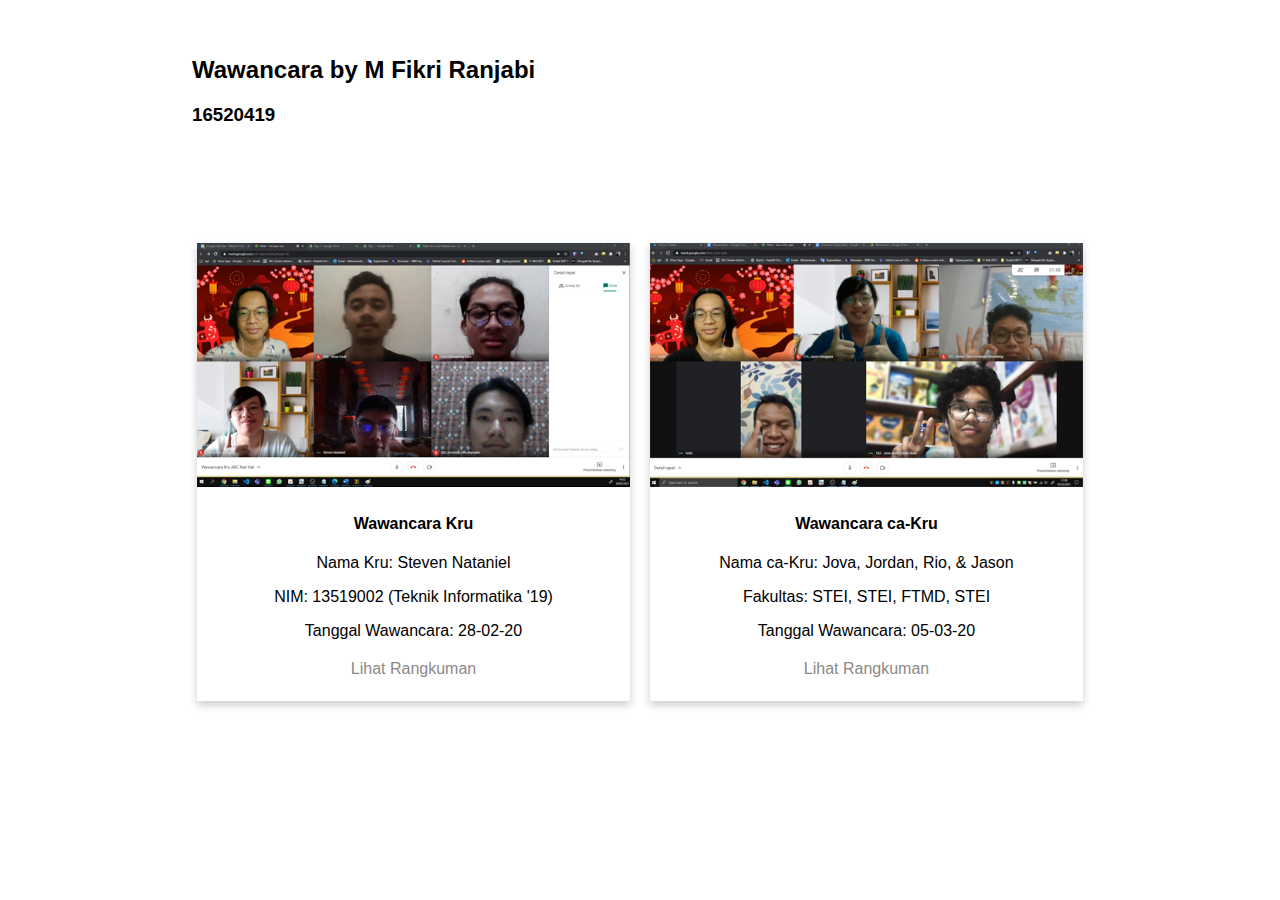
<file: index.html>
<!DOCTYPE html>
<html lang="eng">
    <head>
        <meta charset="UTF-8">
        <meta http-equiv="X-UA-Compatible" content="IE=edge">
        <meta name="viewport" content="width=device-width, initial-scale=1.0">
        <title>Tugas Ranjabi</title>
        <link rel="stylesheet" href="style.css">
    </head>

    <body>
        <br>
        <br>
        <h2>Wawancara by M Fikri Ranjabi</h2>
        <h3>16520419</h3>
        <script src="index.js"></script>
        <div class="row">
            <div class="column">
                <div class="card">
                    <a href="wawan1.html">
                    <img src="./arc1.png" alt="Avatar" style="width:100%">
                  </a>
                    <div class="container">
                      <h4><b>Wawancara Kru</b></h4>
                      <p>Nama Kru: Steven Nataniel</p>
                      <p>NIM: 13519002 (Teknik Informatika '19)</p>
                      <p>Tanggal Wawancara: 28-02-20</p>
                      <h2> </h2>
                      <a href="wawan1.html">Lihat Rangkuman</a>
                      <h1> </h1>
                    </div>
                
                  </div>
            </div>
            <div class="column">
              <div class="card">
                  <a href="wawan2.html">
                  <img src="./arc2.png" alt="Avatar" style="width:100%">
                </a>
                  <div class="container">
                    <h4><b>Wawancara ca-Kru</b></h4>
                    <p>Nama ca-Kru: Jova, Jordan, Rio, & Jason</p>
                    <p>Fakultas: STEI, STEI, FTMD, STEI</p>
                    <p>Tanggal Wawancara: 05-03-20</p>
                    <h2> </h2>
                    <a href="wawan2.html">Lihat Rangkuman</a>
                    <h1> </h1>
                  </div>
              
                </div>
          </div>
          </div>
        
    </body>
</html>
</file>
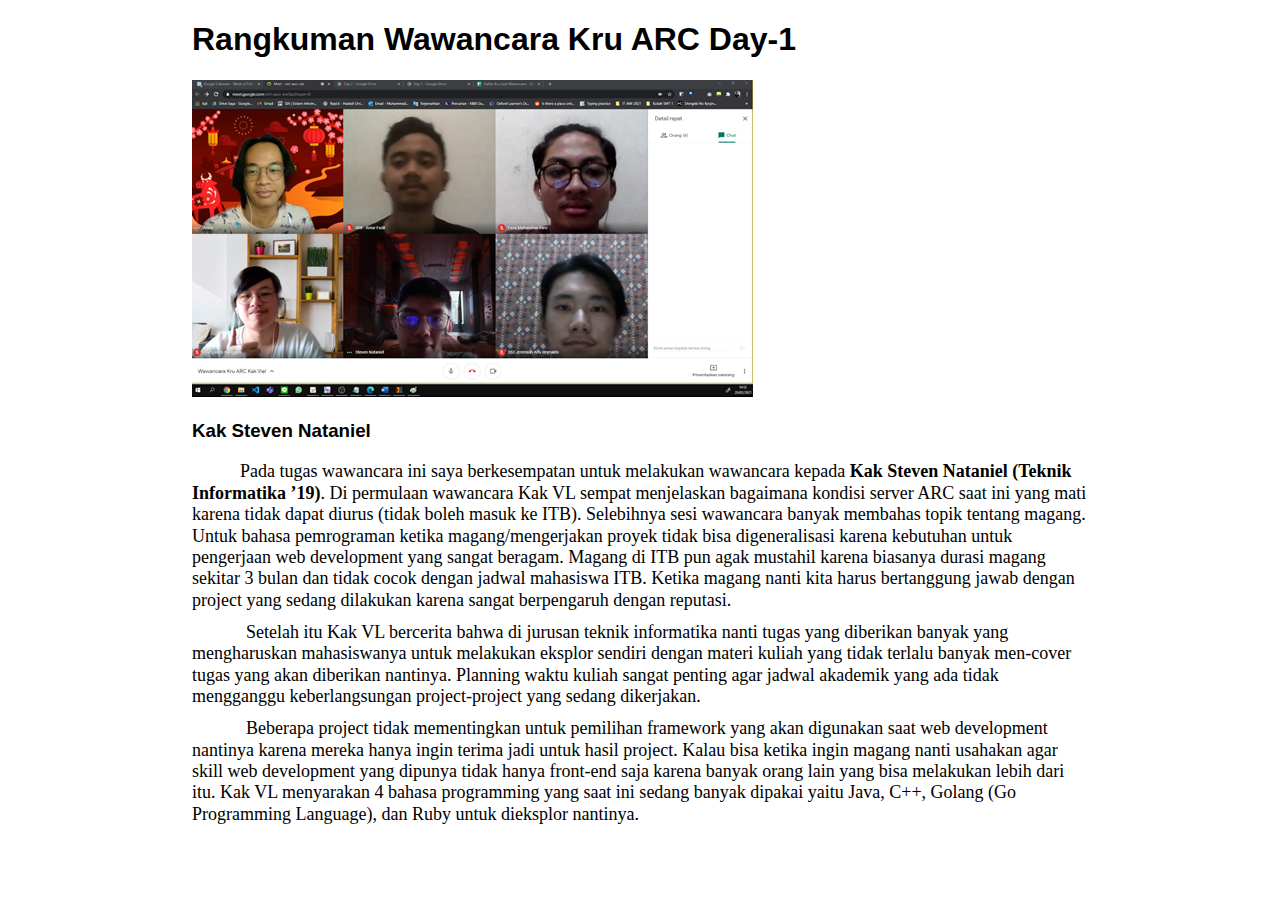
<file: wawan1.html>
<!DOCTYPE html>
<html>
    
   <head>
      <title>HTML Image as link</title>
      <link rel="preconnect" href="https://fonts.gstatic.com">
<link href="https://fonts.googleapis.com/css2?family=PT+Sans&display=swap" rel="stylesheet">
<style>
    body {
        font-family: 'PT Sans', sans-serif;
    }
</style>
<link rel="stylesheet" href="style.css">
   </head>
   <body>
      <h1>Rangkuman Wawancara Kru ARC Day-1</h1>
         <img alt="" src="./arc1.png" >
      </a>
      <h3>Kak Steven Nataniel</h3>
      <p style='margin-top:0cm;margin-right:0cm;margin-bottom:8.0pt;margin-left:0cm;line-height:107%;font-size:20px;font-family:"Calibri",sans-serif;text-indent:36.0pt;'><span style='font-size:18px;line-height:107%;font-family:"Times New Roman",serif;'>Pada tugas wawancara ini saya berkesempatan untuk melakukan wawancara kepada <strong>Kak Steven Nataniel (Teknik Informatika &rsquo;19)</strong>. Di permulaan wawancara Kak VL sempat menjelaskan bagaimana kondisi server ARC saat ini yang mati karena tidak dapat diurus (tidak boleh masuk ke ITB). Selebihnya sesi wawancara banyak membahas topik tentang magang. Untuk bahasa pemrograman ketika magang/mengerjakan proyek tidak bisa digeneralisasi karena kebutuhan untuk pengerjaan web development yang sangat beragam. Magang di ITB pun agak mustahil karena biasanya durasi magang sekitar 3 bulan dan tidak cocok dengan jadwal mahasiswa ITB. Ketika magang nanti kita harus bertanggung jawab dengan project yang sedang dilakukan karena sangat berpengaruh dengan reputasi.</span></p>
      <p style='margin-top:0cm;margin-right:0cm;margin-bottom:8.0pt;margin-left:0cm;line-height:107%;font-size:20px;font-family:"Calibri",sans-serif;'><span style='font-size:18px;line-height:107%;font-family:"Times New Roman",serif;'>&nbsp; &nbsp; &nbsp; &nbsp; &nbsp; &nbsp;&nbsp;Setelah itu Kak VL bercerita bahwa di jurusan teknik informatika nanti tugas yang diberikan banyak yang mengharuskan mahasiswanya untuk melakukan eksplor sendiri dengan materi kuliah yang tidak terlalu banyak men-cover tugas yang akan diberikan nantinya. Planning waktu kuliah sangat penting agar jadwal akademik yang ada tidak mengganggu keberlangsungan project-project yang sedang dikerjakan.</span></p>
      <p style='margin-top:0cm;margin-right:0cm;margin-bottom:8.0pt;margin-left:0cm;line-height:107%;font-size:20px;font-family:"Calibri",sans-serif;'><span style='font-size:18px;line-height:107%;font-family:"Times New Roman",serif;'>&nbsp; &nbsp; &nbsp; &nbsp; &nbsp; &nbsp; Beberapa project tidak mementingkan untuk pemilihan framework yang akan digunakan saat web development nantinya karena mereka hanya ingin terima jadi untuk hasil project. Kalau bisa ketika ingin magang nanti usahakan agar skill web development yang dipunya tidak hanya front-end saja karena banyak orang lain yang bisa melakukan lebih dari itu. Kak VL menyarakan 4 bahasa programming yang saat ini sedang banyak dipakai yaitu Java, C++, Golang (Go Programming Language), dan Ruby untuk dieksplor nantinya.&nbsp;</span></p>
   </body>
</html>
</file>
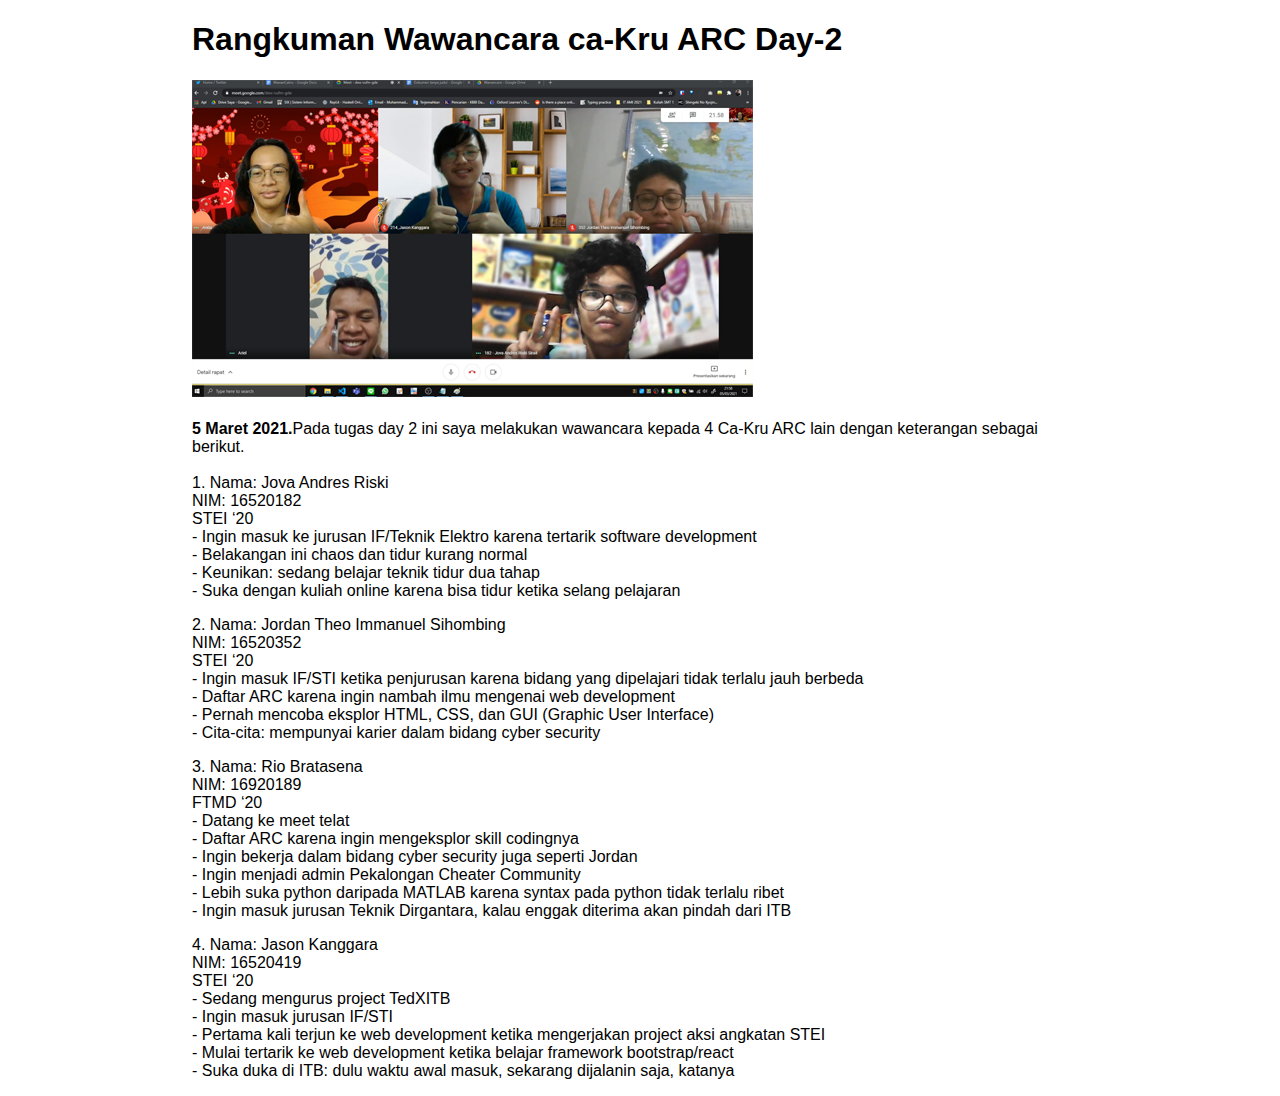
<file: wawan2.html>
<!DOCTYPE html>
<html>
    
   <head>
      <title>HTML Image as link</title>
      <link rel="preconnect" href="https://fonts.gstatic.com">
<link href="https://fonts.googleapis.com/css2?family=PT+Sans&display=swap" rel="stylesheet">
<style>
    body {
        font-family: 'PT Sans', sans-serif;
    }
</style>
<link rel="stylesheet" href="style.css">
   </head>
   <body>
      <h1>Rangkuman Wawancara ca-Kru ARC Day-2</h1>
         <img alt="" src="./arc2.png" >
      </a>
      <h3> </h3>
      <p><b>5 Maret 2021.</b>Pada tugas day 2 ini saya melakukan wawancara kepada 4 Ca-Kru ARC lain dengan keterangan sebagai berikut.<br>
         <br>
         1. Nama: Jova Andres Riski<br>
         NIM: 16520182<br>
         STEI &lsquo;20<br>
         - Ingin masuk ke jurusan IF/Teknik Elektro karena tertarik software development<br>
         - Belakangan ini chaos dan tidur kurang normal<br>
         - Keunikan: sedang belajar teknik tidur dua tahap <br>
         - Suka dengan kuliah online karena bisa tidur ketika selang pelajaran</p>
         
         <p>2. Nama: Jordan Theo Immanuel Sihombing<br>
         NIM: 16520352<br>
         STEI &lsquo;20<br>
         - Ingin masuk IF/STI ketika penjurusan karena bidang yang dipelajari tidak terlalu jauh berbeda<br>
         - Daftar ARC karena ingin nambah ilmu mengenai web development<br>
         - Pernah mencoba eksplor HTML, CSS, dan GUI (Graphic User Interface)<br>
         - Cita-cita: mempunyai karier dalam bidang cyber security</p>
         
         <p>3. Nama: Rio Bratasena<br>
         NIM: 16920189<br>
         FTMD &lsquo;20<br>
         - Datang ke meet telat<br>
         - Daftar ARC karena ingin mengeksplor skill codingnya<br>
         - Ingin bekerja dalam bidang cyber security juga seperti Jordan<br>
         - Ingin menjadi admin Pekalongan Cheater Community<br>
         - Lebih suka python daripada MATLAB karena syntax pada python tidak terlalu ribet<br>
         - Ingin masuk jurusan Teknik Dirgantara, kalau enggak diterima akan pindah dari ITB</p>
         
         <p>4. Nama: Jason Kanggara<br>
         NIM: 16520419<br>
         STEI &lsquo;20<br>
         - Sedang mengurus project TedXITB<br>
         - Ingin masuk jurusan IF/STI<br>
         - Pertama kali terjun ke web development ketika mengerjakan project aksi angkatan STEI<br>
         - Mulai tertarik ke web development ketika belajar framework bootstrap/react<br>
         - Suka duka di ITB: dulu waktu awal masuk, sekarang dijalanin saja, katanya<br>
         </p>
   </body>
</html>
</file>
<file: style.css>
* {
    box-sizing: border-box;
  }
  
  body {
    font-family: Arial, Helvetica, sans-serif;
    width: 70%;
    margin: auto;
    
  }
  
  /* Float four columns side by side */
  .column {
    float: left;
    width: 50%;
    padding: 10vh 10px 20px;
    display: flex;
    justify-content: center;
    align-items: center;
    height: 65vh;
    
  }
  
  /* Remove extra left and right margins, due to padding in columns */
  .row {margin: 0 -5px;}
  
  /* Clear floats after the columns */
  .row:after {
    content: "";
    display: table;
    clear: both;
  }  

/* Responsive columns - one column layout (vertical) on small screens */
@media screen and (max-width: 600px) {
    .column {
      width: 100%;
      display: block;
      margin-bottom: 20px;
    }
  }

.card {
    /* Add shadows to create the "card" effect */
    box-shadow: 0 4px 8px 0 rgba(0,0,0,0.2);
    transition: 0.3s;
    text-align: center;
    
  }
  
  /* On mouse-over, add a deeper shadow */
  .card:hover {
    box-shadow: 0 8px 16px 0 rgba(0,0,0,0.2);
  }
  
  /* Add some padding inside the card container */
  .container {
    padding: 2px 16px;
  }

  .card a,
  .card a:hover,
  .card a:focus {
      color: #8D8888;
  }
  a:link {
    text-decoration: none;
  }
  
  a:visited {
    text-decoration: none;
  }
  
  a:hover {
    text-decoration: underline;
  }
  
  a:active {
    text-decoration: underline;
  }
</file>
